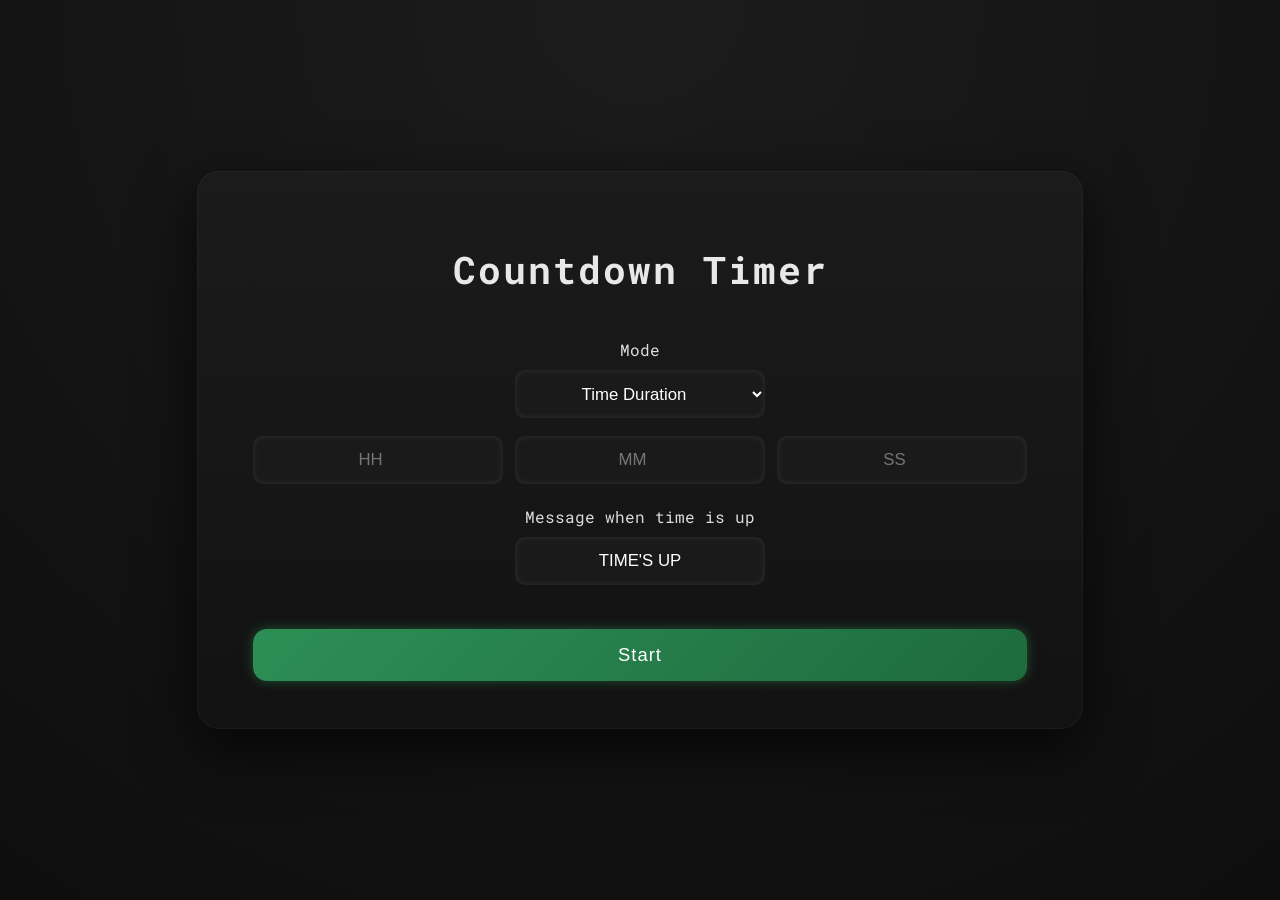
<file: timer/index.html>
<!DOCTYPE html>
<html lang="en">
<head>
<meta charset="UTF-8">
<meta name="viewport" content="width=device-width, initial-scale=1.0">
<title>Countdown Timer</title>

<!-- FONT -->
<link href="https://fonts.googleapis.com/css2?family=Roboto+Mono:wght@100..700&display=swap" rel="stylesheet">

<style>
/* =========================
   BODY & CONTAINER
========================= */
body {
    background: radial-gradient(circle at top, #1c1c1c, #0e0e0e);
    color: #ffffff;
    margin: 0;
    padding: 0;
    display: flex;
    justify-content: center;
    align-items: center;
    height: 100vh;
    font-family: "Roboto Mono", monospace;
}

.container {
    padding: 48px 56px;
    border-radius: 22px;
    text-align: center;
    background: linear-gradient(180deg, #1b1b1b, #121212);
    box-shadow: 0 20px 60px rgba(0,0,0,.7), inset 0 0 0 1px rgba(255,255,255,.04);
}

h1 {
    font-size: 2.4em;
    margin-bottom: 45px;
    letter-spacing: 2px;
    opacity: .9;
}

label {
    font-size: 1em;
    margin-top: 22px;
    display: block;
    opacity: .85;
}

/* =========================
   INPUTS & SELECT
========================= */
select,
input[type="number"],
input[type="datetime-local"],
input[type="text"] {
    margin-top: 10px; /* jarak atas agar rapi */
}

.input-section input[type="number"],
.input-section input[type="datetime-local"],
.input-section input[type="text"],
.input-section select {
    padding: 12px 14px;
    font-size: 1.05em;
    border-radius: 10px;
    border: none;
    background: #1a1a1a;
    color: #ffffff;
    box-shadow: inset 0 0 6px rgba(255,255,255,0.1);
    box-sizing: border-box;
    text-align: center;
    width: 250px; /* lebar sama dengan HH/MM/SS */
    height: 48px;
}

/* focus effect */
.input-section input:focus,
.input-section select:focus {
    box-shadow: 0 0 12px rgba(45, 143, 85, 0.5);
    outline: none;
}

/* jarak antar baris input & label */
.input-section {
    gap: 20px; 
}

/* =========================
   INPUT GROUP (HH/MM/SS)
========================= */
.input-group {
    display: flex;
    justify-content: space-between;
    gap: 12px; /* jarak antar HH/MM/SS */
    margin-top: 8px;
}

.input-group div {
    width: 250px; /* sama dengan input di atas */
}

/* =========================
   BUTTON
========================= */
button {
    background: linear-gradient(135deg, #2d8f55, #1e6b3e);
    color: #ffffff;
    padding: 15px;
    font-size: 1.15em;
    width: 100%;
    border: none;
    border-radius: 14px;
    cursor: pointer;
    margin-top: 26px;
    letter-spacing: 1px;
    transition: transform .15s ease, box-shadow .15s ease;
    box-shadow: 0 0 12px rgba(45, 143, 85, 0.5);
}

button:hover {
    transform: translateY(-1px);
    box-shadow: 0 0 20px rgba(45, 143, 85, 0.7);
}

/* =========================
   COUNTDOWN DISPLAY
========================= */
#countdown-container {
    display: flex;
    justify-content: center;
    align-items: center;
    padding: 0;
}

#countdown {
    font-size: 10.5em;
    font-weight: 700;
    letter-spacing: 1px;
    display: inline-block;
    position: relative;
    line-height: 1;
    text-align: center;
    color: #ffffff;
    text-shadow:
        0 0 6px rgba(255,255,255,0.4),
        0 0 12px rgba(255,255,255,0.3);
}

.dim {
    color: #555555 !important;
    text-shadow: none !important;
}

.separator {
    margin: 0 14px;
    opacity: .65;
}

.blink {
    animation: pulse 1s infinite;
    color: #ff3b3b !important;
    text-shadow:
        0 0 8px rgba(255,59,59,0.7),
        0 0 16px rgba(255,59,59,0.5);
}

@keyframes pulse {
    0%   { opacity: .7; }
    50%  { opacity: 1;  }
    100% { opacity: .7; }
}

/* =========================
   ERROR MESSAGE
========================= */
#error-message {
    font-size: 1.1em;
    color: #ff5c5c;
    margin-top: 18px;
    letter-spacing: 1px;
}

/* =========================
   RESUME MODAL
========================= */
#resumeModal {
    position: fixed;
    inset: 0;
    background: rgba(0,0,0,.65);
    backdrop-filter: blur(6px);
    display: none;
    align-items: center;
    justify-content: center;
    z-index: 9999;
}

#resumeModal .modal-box {
    background: linear-gradient(180deg, #1c1c1c, #121212);
    padding: 36px 42px;
    border-radius: 20px;
    text-align: center;
    box-shadow: 0 30px 80px rgba(0,0,0,.8);
}

#resumeModal button {
    margin-top: 18px;
}

.modal-box {
    animation: drop 0.25s ease-out;
}

@keyframes drop {
    from { transform: translateY(-100%); }
    to { transform: translateY(0); }
}
</style>
</head>
<body>

<div class="container">

    <!-- JUDUL -->
    <h1 id="title">Countdown Timer</h1>

    <!-- INPUT SECTION -->
    <div class="input-section">

        <!-- MODE SELECTION -->
        <label>Mode</label>
        <select id="mode" onchange="toggleMode()">
            <option value="duration">Time Duration</option>
            <option value="date">Target Date & Time</option>
        </select>

        <!-- TIME DURATION INPUT -->
        <div id="durationBox">
            <div class="input-group">
                <div><input type="number" id="h" placeholder="HH"></div>
                <div><input type="number" id="m" placeholder="MM"></div>
                <div><input type="number" id="s" placeholder="SS"></div>
            </div>
        </div>

        <!-- TARGET DATE INPUT -->
        <div id="dateBox" style="display:none">
            <input type="datetime-local" id="target">
        </div>

        <!-- TIMEOUT MESSAGE -->
        <label>Message when time is up</label>
        <input type="text" id="timeoutMsg" value="TIME'S UP">

        <!-- ERROR MESSAGE -->
        <div id="error-message"></div>

        <!-- START BUTTON -->
        <button onclick="start()">Start</button>
    </div>

    <!-- COUNTDOWN DISPLAY -->
    <div id="countdown-container">
        <div id="countdown"></div>
    </div>

</div>

<!-- RESUME MODAL -->
<div id="resumeModal" class="modal">
    <div class="modal-box">
        <h3>Resume previous timer?</h3>
        <div class="modal-actions">
            <button onclick="resume()">Resume</button>
            <button onclick="newTimer()">New</button>
        </div>
    </div>
</div>

<script>
/* =========================
   GLOBAL VARIABLES
========================= */
let interval;
let totalSec;

// Ambil DOM
const countdownContainer = document.getElementById("countdown-container");
const countdown = document.getElementById("countdown");
const h = document.getElementById("h");
const m = document.getElementById("m");
const s = document.getElementById("s");
const mode = document.getElementById("mode");
const errorMessage = document.getElementById("error-message");
const resumeModal = document.getElementById("resumeModal");

/* =========================
   TOGGLE MODE
========================= */
function toggleMode() {
    const modeVal = mode.value;
    const durationBox = document.getElementById("durationBox");
    const dateBox = document.getElementById("dateBox");

    if (modeVal === "duration") {
        durationBox.style.display = "block";
        dateBox.style.display = "none";
    } else {
        durationBox.style.display = "none";
        dateBox.style.display = "block";
    }
}

/* =========================
   START TIMER
========================= */
function start(fromResume = false) {
    clearInterval(interval);
    errorMessage.textContent = "";

    // sembunyikan input & judul
    document.querySelector(".input-section").style.display = "none";
    document.getElementById("title").style.display = "none";
    countdownContainer.style.display = "block";

    const message = document.getElementById("timeoutMsg").value || "TIME'S UP";

    if (!fromResume) {
        if (mode.value === "duration") {
            const hh = Math.max(0, +h.value || 0);
            const mm = Math.max(0, +m.value || 0);
            const ss = Math.max(0, +s.value || 0);
            totalSec = hh*3600 + mm*60 + ss;
            if (totalSec <= 0) {
                errorMessage.textContent = "Please enter a valid duration";
                document.querySelector(".input-section").style.display = "block";
                document.getElementById("title").style.display = "block";
                countdownContainer.style.display = "none";
                return;
            }
            const endTime = Date.now() + totalSec*1000;
            localStorage.setItem("endTime", endTime);
        } else {
            const t = document.getElementById("target").value;
            if (!t) {
                errorMessage.textContent = "Please select a valid date/time";
                return;
            }
            const endTime = new Date(t).getTime();
            totalSec = Math.ceil((endTime - Date.now())/1000);
            if (totalSec <= 0) {
                errorMessage.textContent = "Date/time must be in the future";
                return;
            }
            localStorage.setItem("endTime", endTime);
        }
        localStorage.setItem("timeoutMsg", message);
    } else {
        const endTime = +localStorage.getItem("endTime");
        totalSec = Math.ceil((endTime - Date.now())/1000);
    }

    updateDisplay(totalSec); // tampil detik awal

    interval = setInterval(() => {
        totalSec--;
        if (totalSec < 0) {
            clearInterval(interval);
            countdown.innerHTML = localStorage.getItem("timeoutMsg") || message;
            countdown.classList.add("blink");
            localStorage.removeItem("endTime");
            return;
        }
        updateDisplay(totalSec);
    }, 1000);
}

/* =========================
   UPDATE DISPLAY
========================= */
function updateDisplay(sec) {
    const hh = Math.floor(sec / 3600);
    const mm = Math.floor((sec % 3600) / 60);
    const ss = sec % 60;

    // Dim logic
    const hDim = hh === 0 ? 'dim' : '';
    const mDim = hh === 0 && mm === 0 ? 'dim' : '';
    const sDim = '';
    const sepH = `<span class="separator ${hDim}">:</span>`;
    const sepM = `<span class="separator ${mDim}">:</span>`;

    const hSpan = `<span class="${hDim}">${String(hh).padStart(2,"0")}</span>`;
    const mSpan = `<span class="${mDim}">${String(mm).padStart(2,"0")}</span>`;
    const sSpan = `<span class="${sDim}">${String(ss).padStart(2,"0")}</span>`;

    countdown.innerHTML = [hSpan, sepH, mSpan, sepM, sSpan].join('');
}

/* =========================
   TIMES UP
========================= */
function timesUp() {
    countdown.innerHTML = localStorage.getItem("timeoutMsg") || "TIME'S UP";
    countdown.classList.add("blink");
}

/* =========================
   RESUME / NEW TIMER
========================= */
function resume() {
    resumeModal.style.display = "none";
    start(true);
}

function newTimer() {
    localStorage.removeItem("endTime");
    localStorage.removeItem("timeoutMsg");
    location.reload();
}

/* =========================
   ON LOAD: CEK TIMER SEBELUMNYA
========================= */
window.onload = () => {
    const savedEnd = localStorage.getItem("endTime");
    if (!savedEnd) return;

    const timeLeft = Math.ceil((+savedEnd - Date.now()) / 1000);
    if (timeLeft <= 0) {
        localStorage.removeItem("endTime");
        return;
    }

    // sembunyikan input & judul sebelum tampilkan modal
    document.querySelector(".input-section").style.display = "none";
    document.getElementById("title").style.display = "none";

    countdownContainer.style.display = "block"; // timer jalan di belakang modal
    updateDisplay(timeLeft);

    resumeModal.style.display = "flex"; // tampilkan modal

    // jalankan timer di belakang modal supaya waktu tetap jalan
    interval = setInterval(() => {
        const left = Math.ceil((+savedEnd - Date.now()) / 1000);
        if (left <= 0) {
            clearInterval(interval);
            countdown.innerHTML = localStorage.getItem("timeoutMsg") || "TIME'S UP";
            countdown.classList.add("blink");
            localStorage.removeItem("endTime");
            resumeModal.style.display = "none";
            return;
        }
        updateDisplay(left);
    }, 1000);
};

/* =========================
   CEGAH INPUT NEGATIF
========================= */
document.querySelectorAll('input[type="number"]').forEach(input => {
    input.addEventListener('input', () => {
        if (input.value === '' || Number(input.value) < 0) input.value = 0;
    });
});
</script>

</body>
</html>
</file>
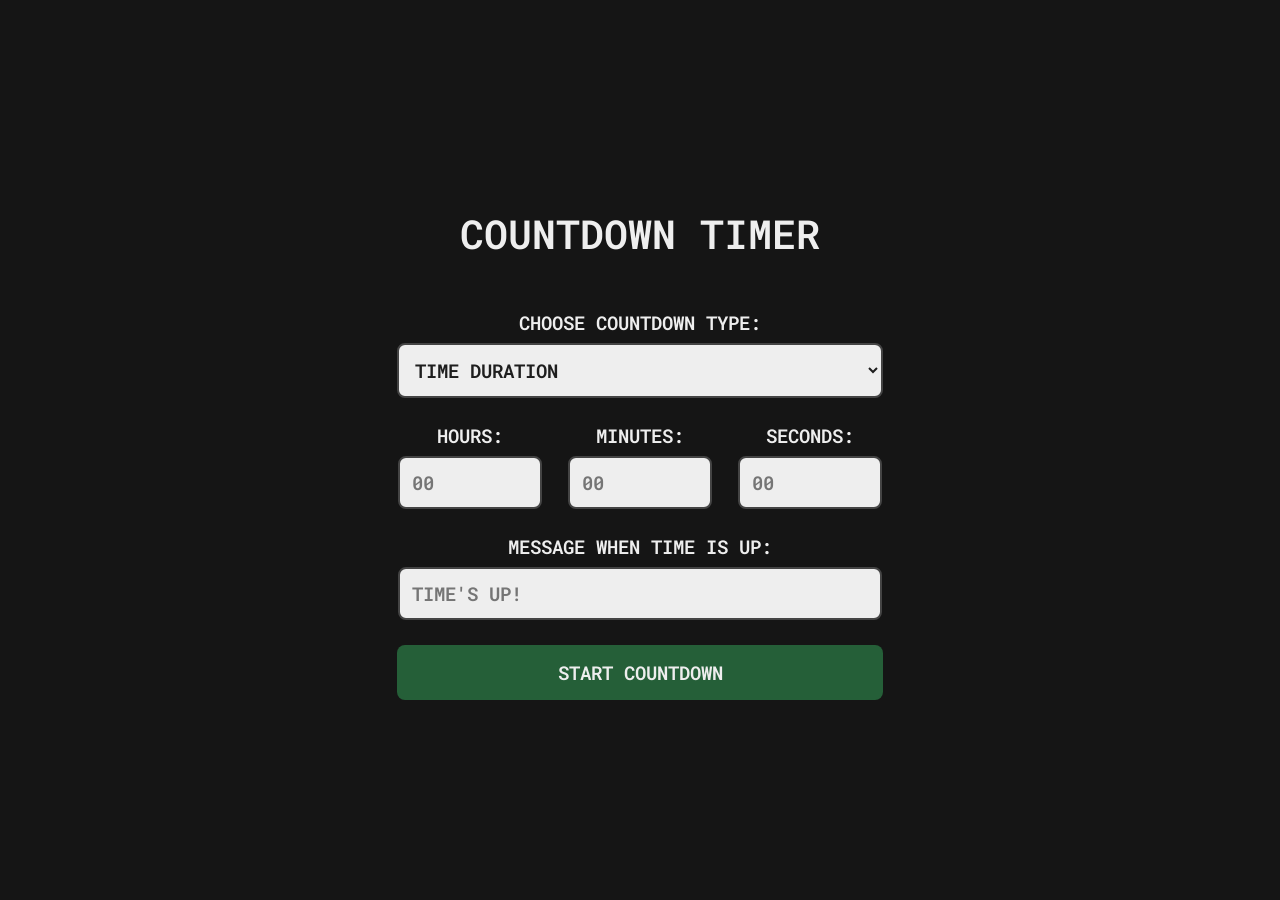
<file: timer.html>
<!DOCTYPE html>
<html lang="en">
<head>
    <meta charset="UTF-8">
    <meta name="viewport" content="width=device-width, initial-scale=1.0">
    <title>Countdown Timer</title>
    <link rel="preconnect" href="https://fonts.googleapis.com">
    <link rel="preconnect" href="https://fonts.gstatic.com" crossorigin>
    <link href="https://fonts.googleapis.com/css2?family=Roboto+Mono:ital,wght@0,100..700;1,100..700&display=swap" rel="stylesheet">

    <style>
        body {
            background-color: #151515;
            color: #eeeeee;
            margin: 0;
            padding: 0;
            display: flex;
            justify-content: center;
            align-items: center;
            height: 100vh;
        }

        * {
            font-family: "Roboto Mono", monospace;
            font-weight: 600;
            text-transform: uppercase;
        }

        .container {
            padding: 40px;
            border-radius: 15px;
            text-align: center;
        }

        h1 {
            font-size: 2.5em;
            margin-bottom: 50px;
        }

        label {
            font-size: 1.2em;
            margin-top: 25px;
            display: block;
        }

        select, input[type="number"], input[type="datetime-local"], input[type="text"] {
            padding: 12px;
            font-size: 1.2em;
            margin-top: 8px;
            border: 2px solid #444;
            border-radius: 8px;
            background-color: #eeeeee;
            color: #1e1e1e;
        }

        select {
            width: 100%;
        }

        input[type="number"] {
            width: 80%;
        }

        input[type="datetime-local"] {
            width: 94%;
        }

        input[type="text"] {
            width: 94%;
        }

        .input-group {
            display: flex;
            justify-content: space-between;
            gap: 25px;
        }

        .input-group div {
            width: 30%;
        }

        button {
            background-color: #255F38;
            color: #eeeeee;
            padding: 15px;
            font-size: 1.2em;
            width: 100%;
            border: none;
            border-radius: 8px;
            cursor: pointer;
            margin-top: 25px;
        }

        #countdown-container {
            display: none;
            margin-top: 30px;
        }

        #countdown {
            font-size: 12em;
            font-weight: 600;
            color: #eeeeee;
        }

        .separator {
            margin-left: 20px;
            margin-right: 20px;
        }

        .blink {
            animation: blink-animation 1s infinite alternate;
        }

        @keyframes blink-animation {
            0% { opacity: 50%; color: #D84040; }
            100% { opacity: 100%; color: #D84040; }
        }

        #error-message {
            font-size: 1.2em;
            color: #D84040;
            margin-top: 20px;
        }

        #reset-button {
            background-color: #D84040;
            color: #eeeeee;
            padding: 12px;
            font-size: 1.2em;
            border: none;
            border-radius: 8px;
            cursor: pointer;
            margin-top: 15px;
        }
    </style>
</head>
<body>
    <div class="container">
        <h1 id="countdown-title">Countdown Timer</h1>
        
        <!-- Input Section -->
        <div class="input-section">
            <label for="inputType">Choose Countdown Type:</label>
            <select id="inputType" onchange="toggleInputFields()">
                <option value="duration" selected>Time Duration</option>
                <option value="date">Target Date and Time</option>
            </select>

            <div id="date-input-container" style="display: none;">
                <label for="targetDateTime">Select Target Date and Time:</label>
                <input type="datetime-local" id="targetDateTime">
            </div>

            <div id="duration-input-container">
                <div class="input-group">
                    <div>
                        <label for="hours">Hours:</label>
                        <input type="number" id="hours" min="0" max="23" placeholder="00">
                    </div>
                    <div>
                        <label for="minutes">Minutes:</label>
                        <input type="number" id="minutes" min="0" max="59" placeholder="00">
                    </div>
                    <div>
                        <label for="seconds">Seconds:</label>
                        <input type="number" id="seconds" min="0" max="59" placeholder="00">
                    </div>
                </div>
            </div>

            <label for="timeoutMsg">Message when time is up:</label>
            <input type="text" id="timeoutMsg" placeholder="Time's up!">
            
            <button onclick="startCountdown()">Start Countdown</button>
        </div>

        <div id="countdown-container" class="countdown-section">
            <h2 id="countdown"></h2>
        </div>

        <div id="error-message"></div>
        <button id="reset-button" style="display: none;" onclick="resetTimer()">OK</button>
    </div>

    <script>
        let countdownInterval;
        let remainingTime;

        // Toggle between date input and duration input
        function toggleInputFields() {
            const inputType = document.getElementById('inputType').value;
            document.getElementById('date-input-container').style.display = inputType === 'date' ? 'block' : 'none';
            document.getElementById('duration-input-container').style.display = inputType === 'date' ? 'none' : 'block';
        }

        // Start the countdown timer
        function startCountdown() {
            clearInterval(countdownInterval);
            const inputType = document.getElementById('inputType').value;
            const timeoutMsg = document.getElementById('timeoutMsg').value || "Time's up!";

            document.getElementById('countdown-title').style.display = 'none';
            document.querySelector('.input-section').style.display = 'none';
            document.getElementById('countdown-container').style.display = 'block';
            document.getElementById('error-message').style.display = 'none';
            document.getElementById('reset-button').style.display = 'none';

            if (inputType === 'date') {
                const targetDateTime = document.getElementById('targetDateTime').value;
                if (!targetDateTime) {
                    showErrorMessage("Please select a valid target date and time!");
                    document.getElementById('countdown-container').style.display = 'none';
                    return;
                }

                const targetTime = new Date(targetDateTime).getTime();
                const currentTime = Date.now();
                remainingTime = targetTime - currentTime;

                if (remainingTime <= 0) {
                    showErrorMessage("The target date/time is in the past!");
                    document.getElementById('countdown-container').style.display = 'none';
                    return;
                }
            } else {
                const hours = parseInt(document.getElementById('hours').value, 10) || 0;
                const minutes = parseInt(document.getElementById('minutes').value, 10) || 0;
                const seconds = parseInt(document.getElementById('seconds').value, 10) || 0;

                remainingTime = (hours * 3600 + minutes * 60 + seconds) * 1000; // Convert to milliseconds

                if (remainingTime <= 0) {
                    showErrorMessage("Please enter valid time!");
                    document.getElementById('countdown-container').style.display = 'none';
                    return;
                }
            }

            // Run countdown after hiding input section
            runCountdown(timeoutMsg);
        }

        // Run the countdown and update the UI
        function runCountdown(timeoutMsg) {
            countdownInterval = setInterval(() => {
                if (remainingTime <= 0) {
                    clearInterval(countdownInterval);
                    document.getElementById('countdown').innerHTML = timeoutMsg;
                    document.getElementById('countdown').classList.add('blink');
                    return;
                }

                let displayTime = new Date(remainingTime);
                let displayHours = String(displayTime.getUTCHours()).padStart(2, '0');
                let displayMinutes = String(displayTime.getUTCMinutes()).padStart(2, '0');
                let displaySeconds = String(displayTime.getUTCSeconds()).padStart(2, '0');

                let countdownText = displayHours === '00' ? `${displayMinutes}<span class="separator">:</span>${displaySeconds}` : `${displayHours}<span class="separator">:</span>${displayMinutes}<span class="separator">:</span>${displaySeconds}`;

                document.getElementById('countdown').innerHTML = countdownText;

                remainingTime -= 1000; // Decrease the remaining time by 1 second
            }, 1000); // Update every 1 second
        }

        // Show error message and button to reset
        function showErrorMessage(message) {
            document.getElementById('error-message').innerHTML = message;
            document.getElementById('error-message').style.display = 'block';
            document.getElementById('reset-button').style.display = 'block';
        }

        // Reset the timer
        function resetTimer() {
            document.getElementById('error-message').style.display = 'none';
            document.getElementById('reset-button').style.display = 'none';
            document.getElementById('countdown-title').style.display = 'block';
            document.querySelector('.input-section').style.display = 'block';
            document.getElementById('countdown-container').style.display = 'none';
        }

        // Initialize the input fields based on the default selected value
        toggleInputFields();
    </script>
</body>
</html>
</file>
